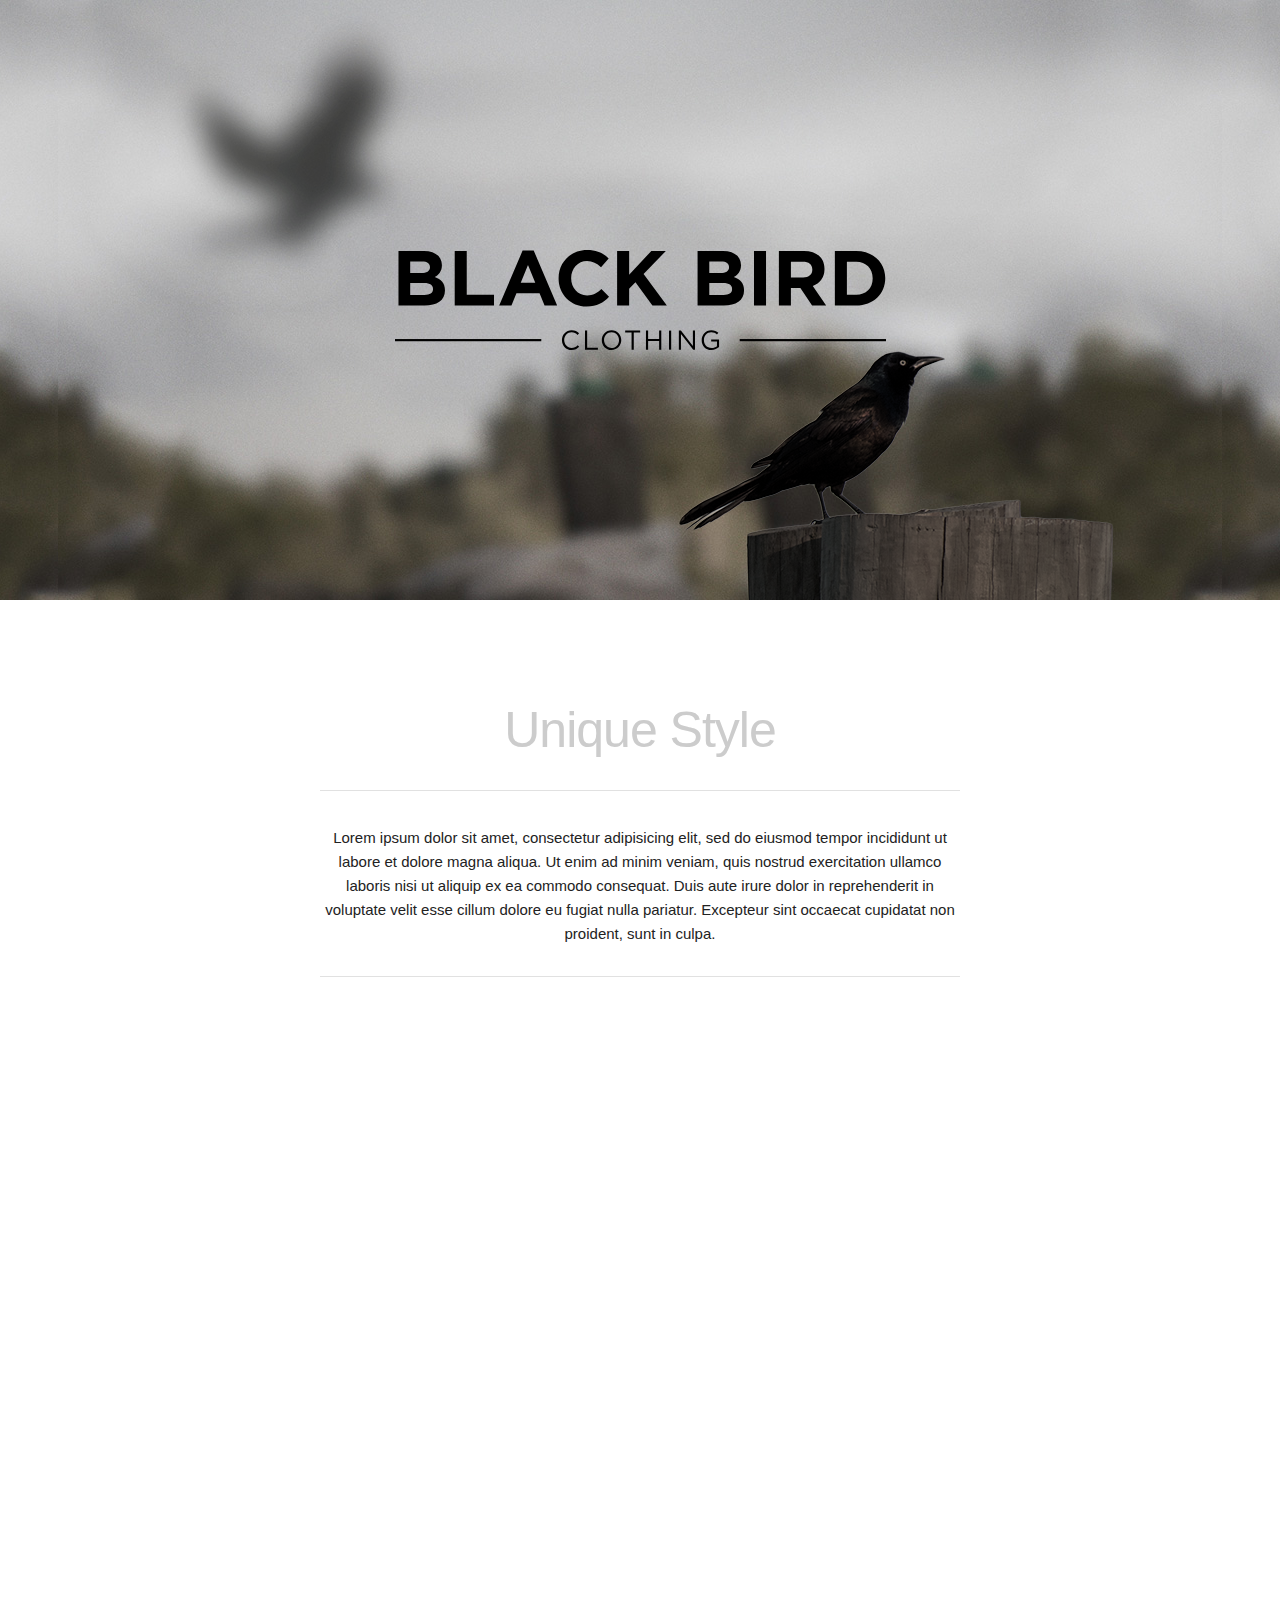
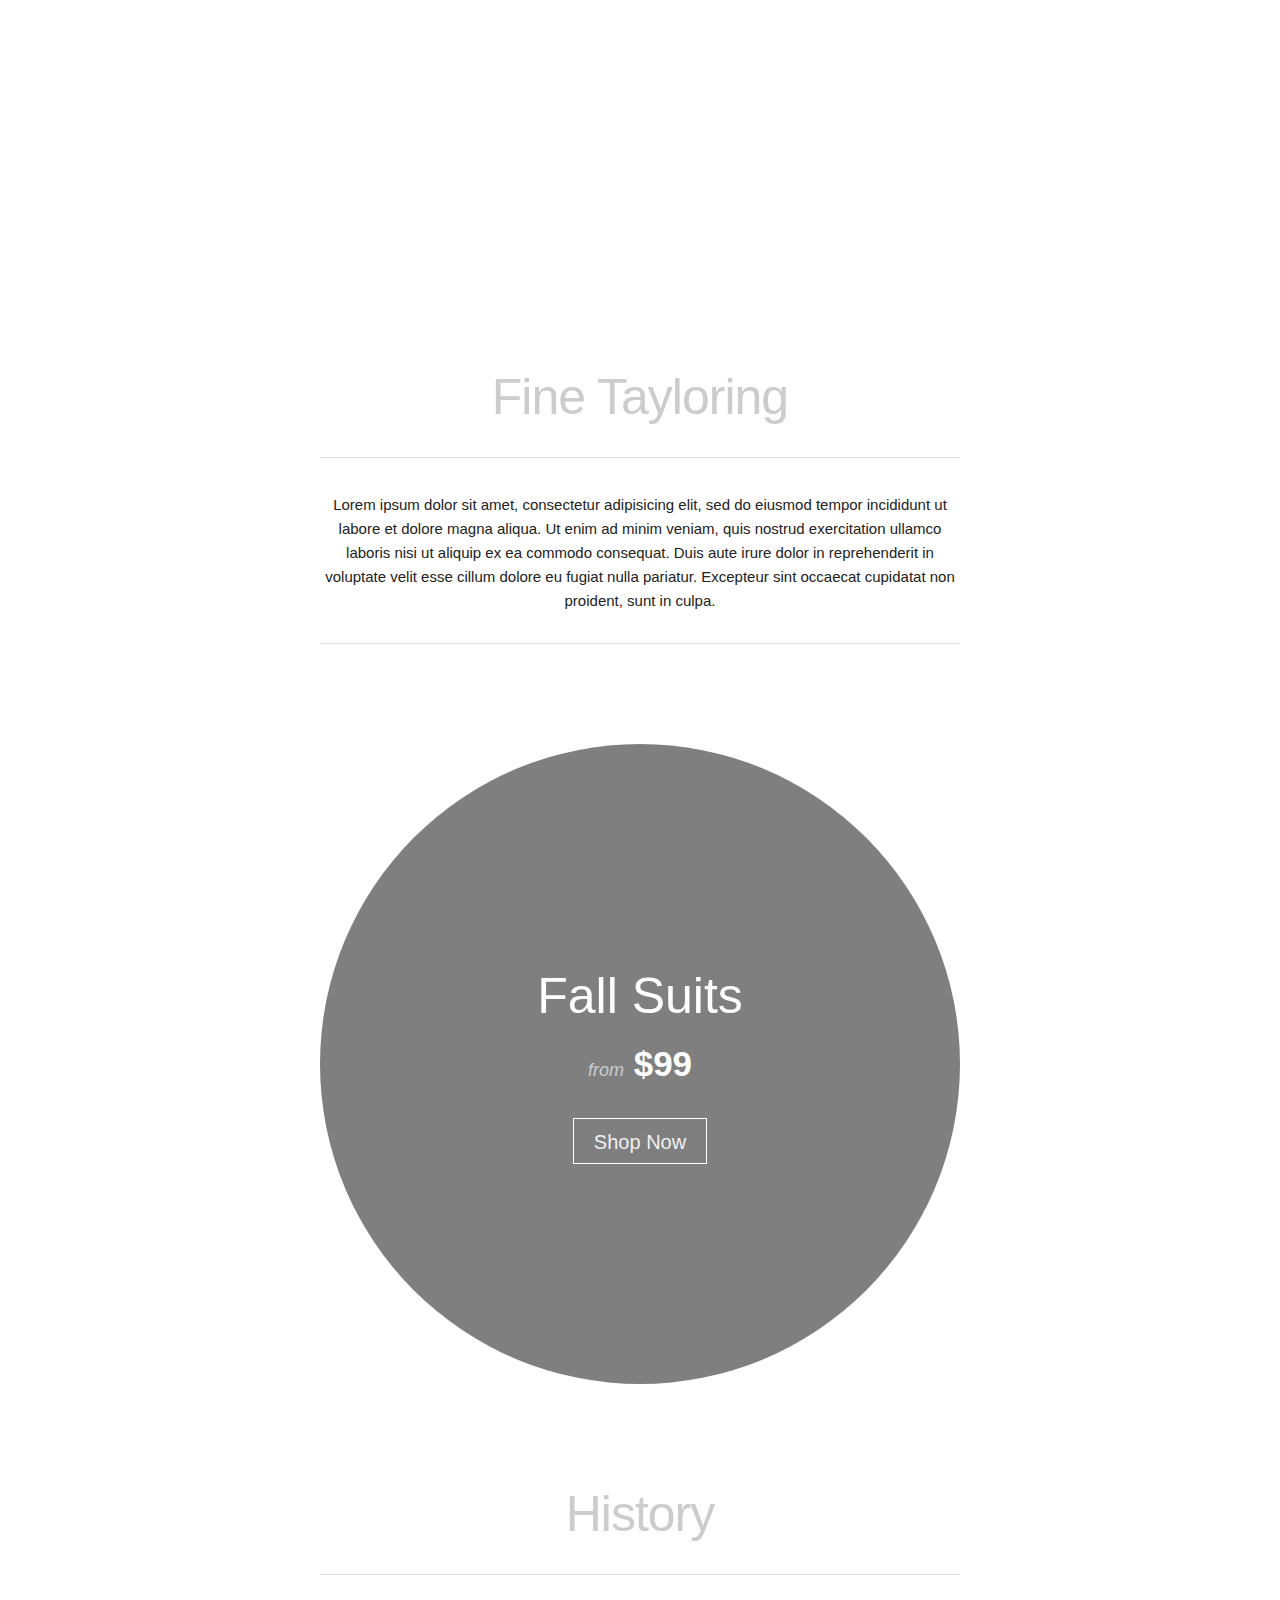
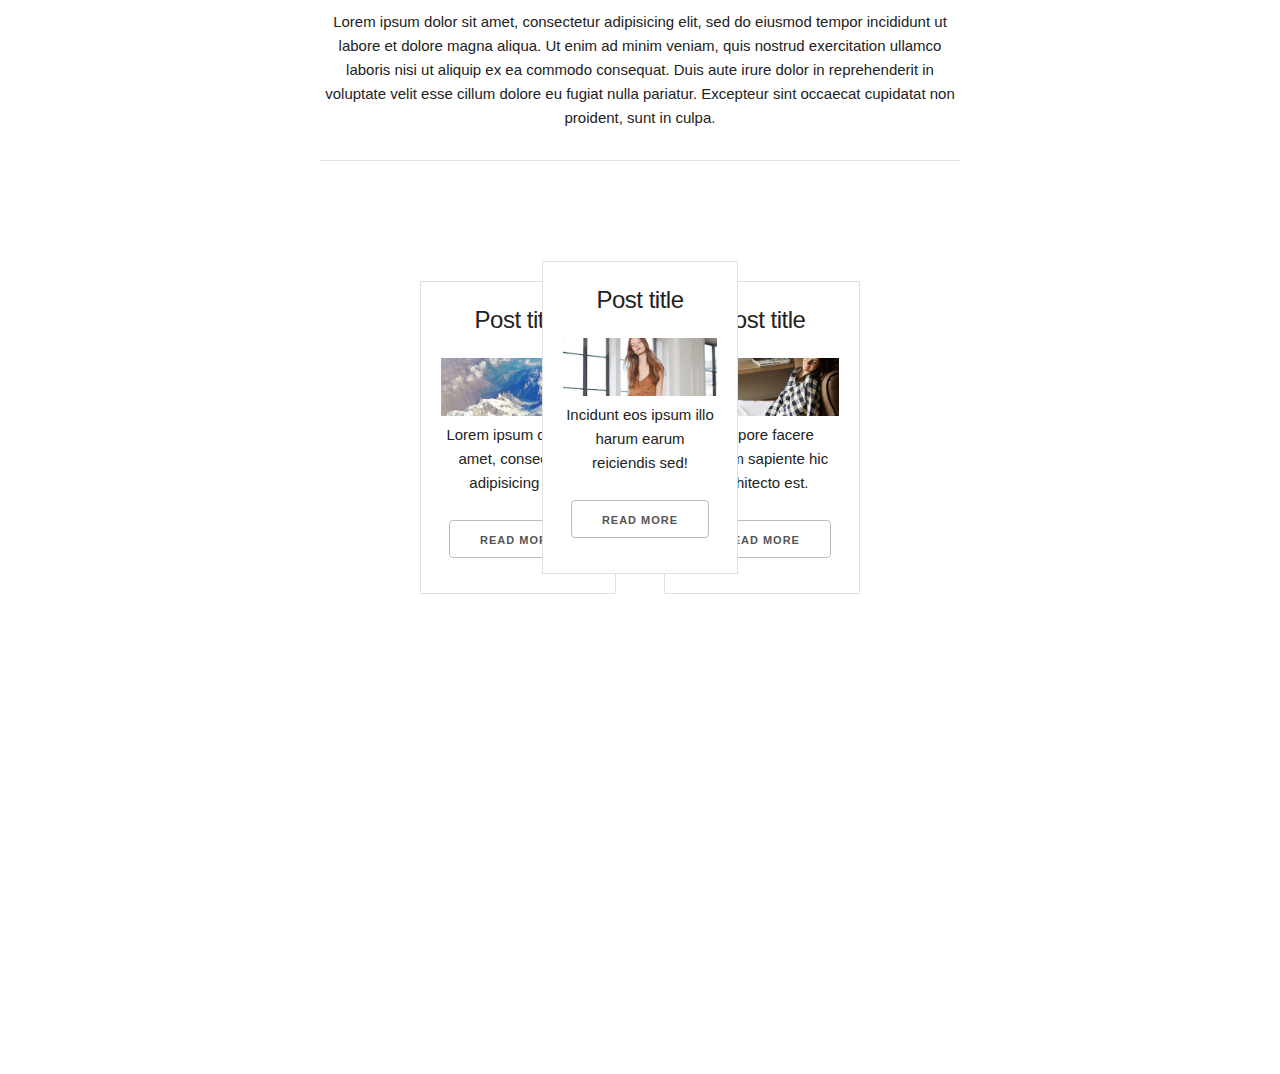
<file: index.html>
<!DOCTYPE html>
<html lang="en">
  <head>
    <meta charset="utf-8">
    <title>BlackBird Co.</title>
    <meta name="description" content="">
    <meta name="author" content="">
    <meta name="viewport" content="width=device-width, initial-scale=1">
    <link rel="stylesheet" href="css/style.css">
    <link rel="icon" type="image/png" href="images/favicon.png">
  </head>
  <body>
    <header class="bird-box">
      <div class="back-bird"></div>
      <div class="logo"></div>
      <div class="fore-bird"></div>
    </header>
    <section class="content">
      <article>
        <h1>Unique Style</h1>
        <hr>
        <p>Lorem ipsum dolor sit amet, consectetur adipisicing elit, sed do eiusmod tempor incididunt ut labore et dolore magna aliqua. Ut enim ad minim veniam, quis nostrud exercitation ullamco laboris nisi ut aliquip ex ea commodo consequat. Duis aute irure dolor in reprehenderit in voluptate velit esse cillum dolore eu fugiat nulla pariatur. Excepteur sint occaecat cupidatat non proident, sunt in culpa.</p>
        <hr>
        <div class="clothes-pics">
          <div class="row img-row">
            <figure class="columns four"><img src="images/model1.jpg">
              <figcaption>BlackBird Sweater - <strong>$135</strong></figcaption>
            </figure>
            <figure class="columns four"><img src="images/model2.jpg">
              <figcaption>BlackBird Trouser - <strong>$150</strong></figcaption>
            </figure>
            <figure class="columns four"><img src="images/model3.jpg">
              <figcaption>BlackLeather Jacket - <strong>$995</strong></figcaption>
            </figure>
          </div>
          <div class="row img-row">
            <figure class="columns four"><img src="images/model1.jpg">
              <figcaption>BlackBird Sweater - <strong>$135</strong></figcaption>
            </figure>
            <figure class="columns four"><img src="images/model2.jpg">
              <figcaption>BlackBird Trouser - <strong>$150</strong></figcaption>
            </figure>
            <figure class="columns four"><img src="images/model3.jpg">
              <figcaption>BlackLeather Jacket - <strong>$995</strong></figcaption>
            </figure>
          </div>
          <div class="row img-row">
            <figure class="columns four"><img src="images/model1.jpg">
              <figcaption>BlackBird Sweater - <strong>$135</strong></figcaption>
            </figure>
            <figure class="columns four"><img src="images/model2.jpg">
              <figcaption>BlackBird Trouser - <strong>$150</strong></figcaption>
            </figure>
            <figure class="columns four"><img src="images/model3.jpg">
              <figcaption>BlackLeather Jacket - <strong>$995</strong></figcaption>
            </figure>
          </div>
        </div>
        <h1>Fine Tayloring</h1>
        <hr>
        <p>Lorem ipsum dolor sit amet, consectetur adipisicing elit, sed do eiusmod tempor incididunt ut labore et dolore magna aliqua. Ut enim ad minim veniam, quis nostrud exercitation ullamco laboris nisi ut aliquip ex ea commodo consequat. Duis aute irure dolor in reprehenderit in voluptate velit esse cillum dolore eu fugiat nulla pariatur. Excepteur sint occaecat cupidatat non proident, sunt in culpa.</p>
        <hr>
        <div class="large-window">
          <div class="window-tint">
            <div class="promo-text">Fall Suits<strong><span>from</span> $99</strong><a class="window-cta" href="">Shop Now</a></div>
          </div>
        </div>
        <h1>History</h1>
        <hr>
        <p>Lorem ipsum dolor sit amet, consectetur adipisicing elit, sed do eiusmod tempor incididunt ut labore et dolore magna aliqua. Ut enim ad minim veniam, quis nostrud exercitation ullamco laboris nisi ut aliquip ex ea commodo consequat. Duis aute irure dolor in reprehenderit in voluptate velit esse cillum dolore eu fugiat nulla pariatur. Excepteur sint occaecat cupidatat non proident, sunt in culpa.</p>
        <hr>
        <div class="blog-posts row">
          <div class="post columns four post-1">
            <h5>Post title</h5><img src="/images/posts/one.jpg">
            <p>Lorem ipsum dolor sit amet, consectetur adipisicing elit.</p>
            <p><a class="button" href="">Read More</a></p>
          </div>
          <div class="post columns four post-2">
            <h5>Post title</h5><img src="/images/posts/two.jpg">
            <p>Incidunt eos ipsum illo harum earum reiciendis sed! </p>
            <p><a class="button" href="">Read More</a></p>
          </div>
          <div class="post columns four post-3">
            <h5>Post title</h5><img src="/images/posts/three.jpg">
            <p>Tempore facere veniam sapiente hic architecto est.</p>
            <p><a class="button" href="">Read More</a></p>
          </div>
        </div>
      </article>
    </section>
    <footer>
      <div class="row footer-stuff">
        <div class="columns three"><strong>FIND US ON</strong>
          <ul>
            <li><a href="">Twitter</a></li>
            <li><a href="">Facebook</a></li>
            <li><a href="">Pinterest</a></li>
            <li><a href="">Instagram</a></li>
          </ul>
        </div>
        <div class="columns three"><strong>OTHER SHOPS</strong>
          <ul>
            <li><a href="">Red Robin</a></li>
            <li><a href="">Emerald Eagle</a></li>
            <li><a href="">Crimson Crane</a></li>
            <li><a href="">Auburn Abbot</a></li>
          </ul>
        </div>
        <div class="columns six"><strong>OTHER SHOPS</strong>
          <p><strong>Sign Up for the newsletter</strong> ipsum dolor sit amet, consectetur adipisicing elit.</p>
          <form class="row"> 
            <div class="columns eight">
              <input class="u-full-width" type="email" placeholder="Your Email">
            </div>
            <div class="columns four">
              <input class="button-primary" type="submit">
            </div>
          </form>
        </div>
      </div>
    </footer>
    <script src="js/jquery-2.1.3.min.js"></script>
    <script src="js/functions.js"></script>
  </body>
</html>
</file>
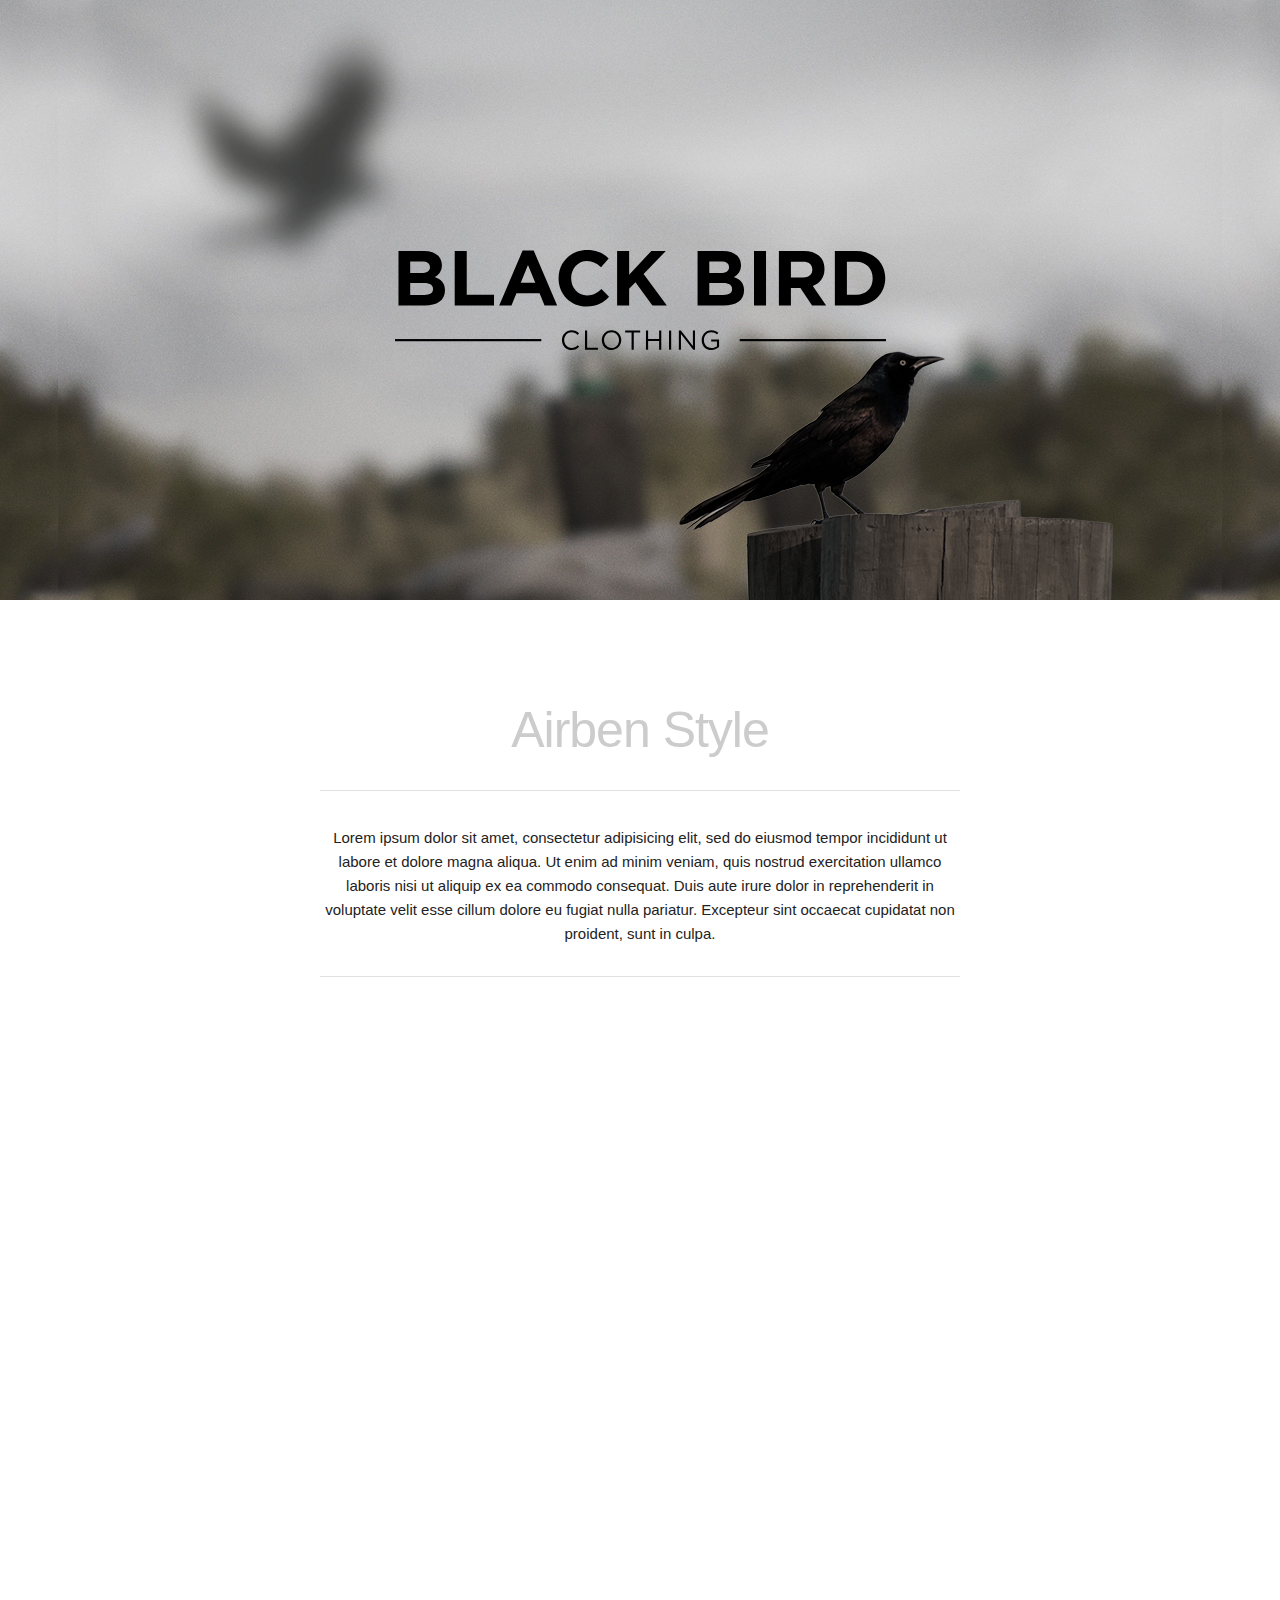
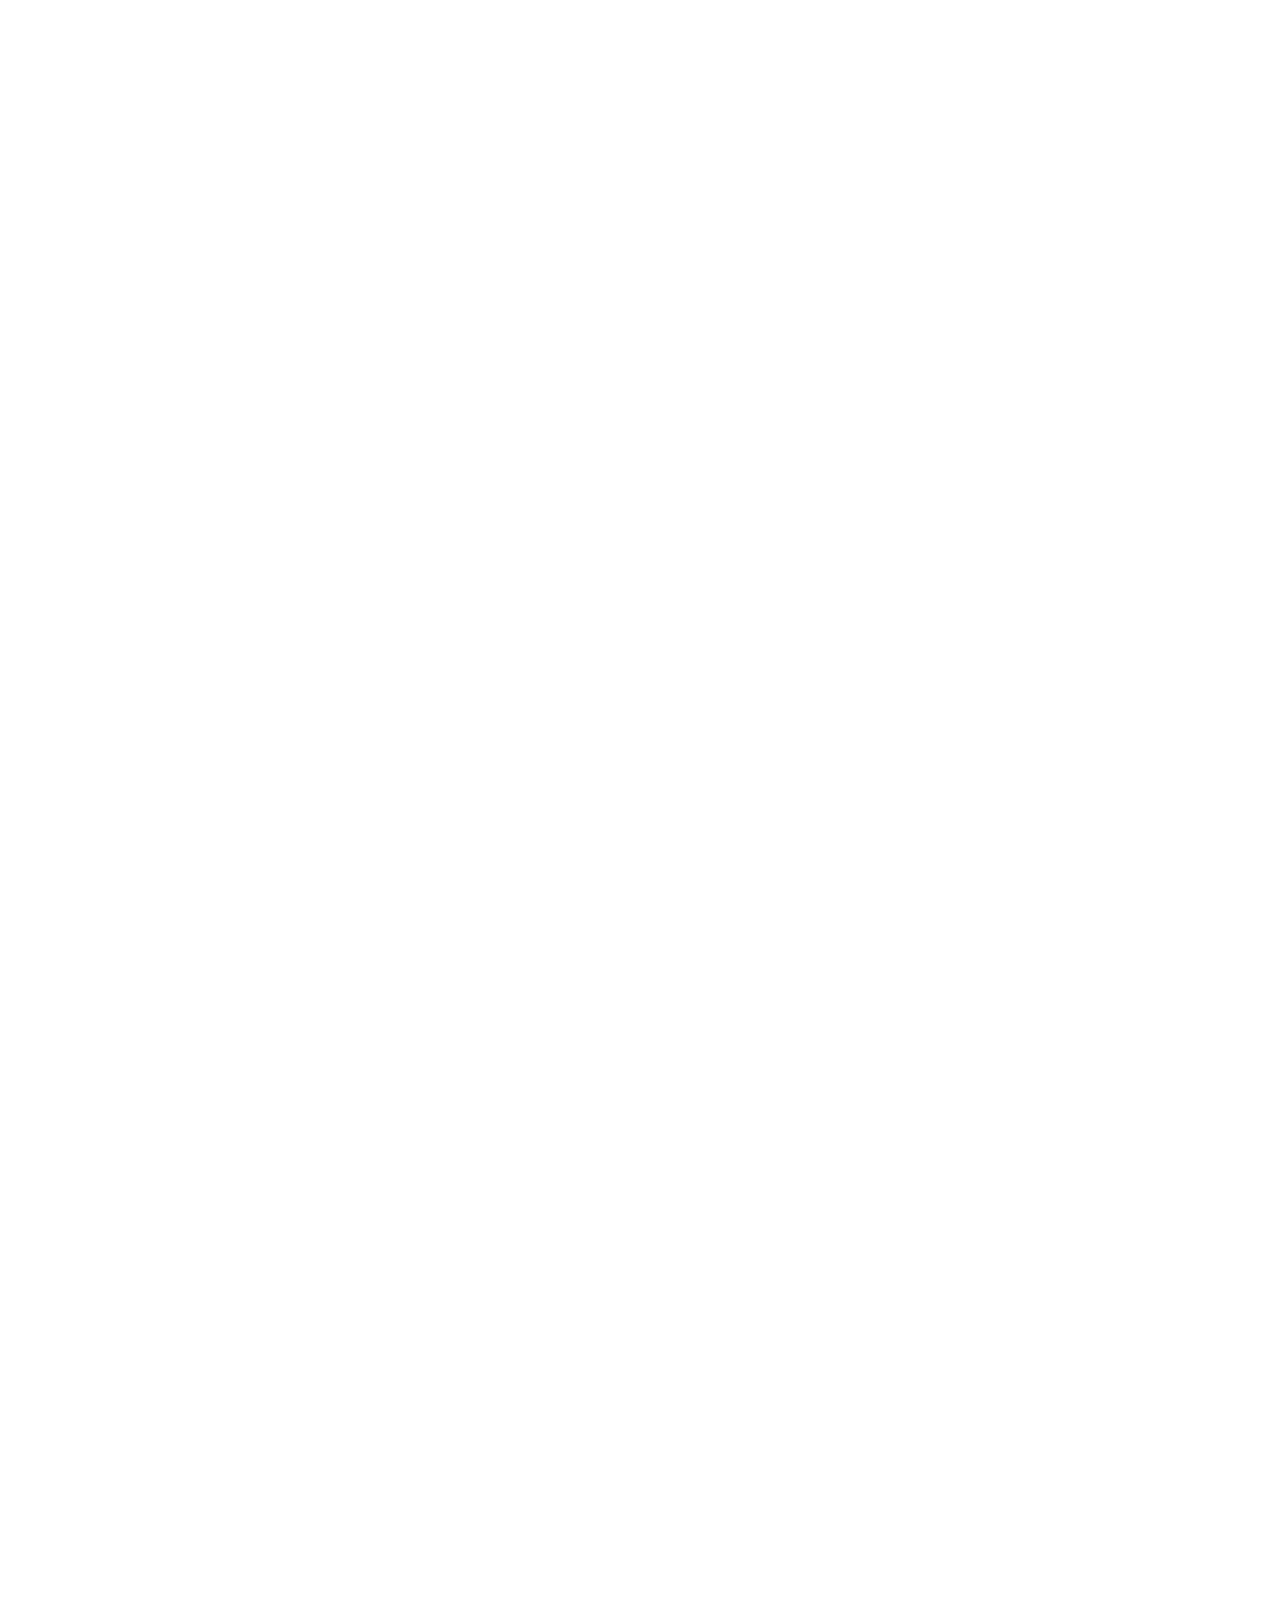
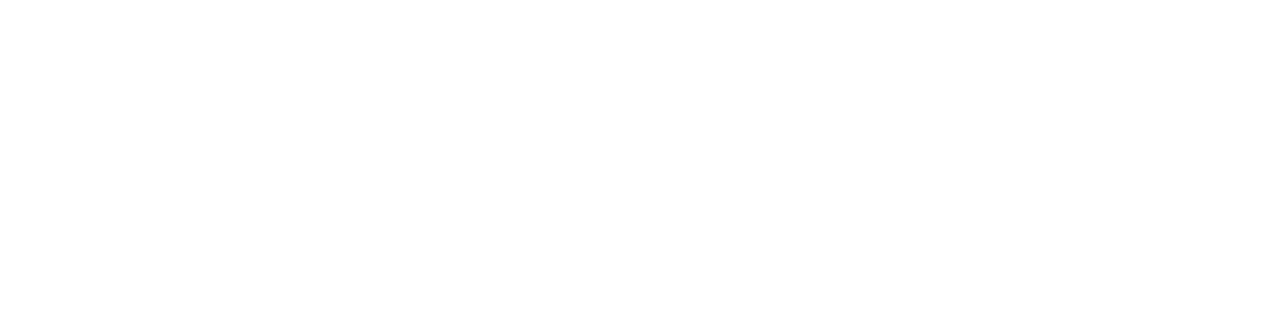
<file: index.min.html>
<!DOCTYPE html><html lang="en"><head><meta charset="utf-8"><title>BlackBird Co.</title><meta name="description" content=""><meta name="author" content=""><meta name="viewport" content="width=device-width, initial-scale=1"><link rel="stylesheet" href="css/style.css"><link rel="icon" type="image/png" href="images/favicon.png"></head><body><header class="bird-box"><div class="back-bird"></div><div class="logo"></div><div class="fore-bird"></div></header><section class="content"><article><h1>Airben Style</h1><hr><p>Lorem ipsum dolor sit amet, consectetur adipisicing elit, sed do eiusmod tempor incididunt ut labore et dolore magna aliqua. Ut enim ad minim veniam, quis nostrud exercitation ullamco laboris nisi ut aliquip ex ea commodo consequat. Duis aute irure dolor in reprehenderit in voluptate velit esse cillum dolore eu fugiat nulla pariatur. Excepteur sint occaecat cupidatat non proident, sunt in culpa.</p><hr><div style="height: 2000px"></div></article></section><script src="js/jquery-2.1.3.min.js"></script><script src="js/functions.js"></script></body></html>
</file>
<file: css/style.css>
@charset "UTF-8";
/*! normalize.css v3.0.2 | MIT License | git.io/normalize */
/**
 * 1. Set default font family to sans-serif.
 * 2. Prevent iOS text size adjust after orientation change, without disabling
 *    user zoom.
 */
html {
  font-family: sans-serif;
  /* 1 */
  -ms-text-size-adjust: 100%;
  /* 2 */
  -webkit-text-size-adjust: 100%;
  /* 2 */
}

/**
 * Remove default margin.
 */
body {
  margin: 0;
}

/* HTML5 display definitions
   ========================================================================== */
/**
 * Correct `block` display not defined for any HTML5 element in IE 8/9.
 * Correct `block` display not defined for `details` or `summary` in IE 10/11
 * and Firefox.
 * Correct `block` display not defined for `main` in IE 11.
 */
article,
aside,
details,
figcaption,
figure,
footer,
header,
hgroup,
main,
menu,
nav,
section,
summary {
  display: block;
}

/**
 * 1. Correct `inline-block` display not defined in IE 8/9.
 * 2. Normalize vertical alignment of `progress` in Chrome, Firefox, and Opera.
 */
audio,
canvas,
progress,
video {
  display: inline-block;
  /* 1 */
  vertical-align: baseline;
  /* 2 */
}

/**
 * Prevent modern browsers from displaying `audio` without controls.
 * Remove excess height in iOS 5 devices.
 */
audio:not([controls]) {
  display: none;
  height: 0;
}

/**
 * Address `[hidden]` styling not present in IE 8/9/10.
 * Hide the `template` element in IE 8/9/11, Safari, and Firefox < 22.
 */
[hidden],
template {
  display: none;
}

/* Links
   ========================================================================== */
/**
 * Remove the gray background color from active links in IE 10.
 */
a {
  background-color: transparent;
}

/**
 * Improve readability when focused and also mouse hovered in all browsers.
 */
a:active,
a:hover {
  outline: 0;
}

/* Text-level semantics
   ========================================================================== */
/**
 * Address styling not present in IE 8/9/10/11, Safari, and Chrome.
 */
abbr[title] {
  border-bottom: 1px dotted;
}

/**
 * Address style set to `bolder` in Firefox 4+, Safari, and Chrome.
 */
b,
strong {
  font-weight: bold;
}

/**
 * Address styling not present in Safari and Chrome.
 */
dfn {
  font-style: italic;
}

/**
 * Address variable `h1` font-size and margin within `section` and `article`
 * contexts in Firefox 4+, Safari, and Chrome.
 */
h1 {
  font-size: 2em;
  margin: 0.67em 0;
}

/**
 * Address styling not present in IE 8/9.
 */
mark {
  background: #ff0;
  color: #000;
}

/**
 * Address inconsistent and variable font size in all browsers.
 */
small {
  font-size: 80%;
}

/**
 * Prevent `sub` and `sup` affecting `line-height` in all browsers.
 */
sub,
sup {
  font-size: 75%;
  line-height: 0;
  position: relative;
  vertical-align: baseline;
}

sup {
  top: -0.5em;
}

sub {
  bottom: -0.25em;
}

/* Embedded content
   ========================================================================== */
/**
 * Remove border when inside `a` element in IE 8/9/10.
 */
img {
  border: 0;
}

/**
 * Correct overflow not hidden in IE 9/10/11.
 */
svg:not(:root) {
  overflow: hidden;
}

/* Grouping content
   ========================================================================== */
/**
 * Address margin not present in IE 8/9 and Safari.
 */
figure {
  margin: 1em 40px;
}

/**
 * Address differences between Firefox and other browsers.
 */
hr {
  box-sizing: content-box;
  height: 0;
}

/**
 * Contain overflow in all browsers.
 */
pre {
  overflow: auto;
}

/**
 * Address odd `em`-unit font size rendering in all browsers.
 */
code,
kbd,
pre,
samp {
  font-family: monospace, monospace;
  font-size: 1em;
}

/* Forms
   ========================================================================== */
/**
 * Known limitation: by default, Chrome and Safari on OS X allow very limited
 * styling of `select`, unless a `border` property is set.
 */
/**
 * 1. Correct color not being inherited.
 *    Known issue: affects color of disabled elements.
 * 2. Correct font properties not being inherited.
 * 3. Address margins set differently in Firefox 4+, Safari, and Chrome.
 */
button,
input,
optgroup,
select,
textarea {
  color: inherit;
  /* 1 */
  font: inherit;
  /* 2 */
  margin: 0;
  /* 3 */
}

/**
 * Address `overflow` set to `hidden` in IE 8/9/10/11.
 */
button {
  overflow: visible;
}

/**
 * Address inconsistent `text-transform` inheritance for `button` and `select`.
 * All other form control elements do not inherit `text-transform` values.
 * Correct `button` style inheritance in Firefox, IE 8/9/10/11, and Opera.
 * Correct `select` style inheritance in Firefox.
 */
button,
select {
  text-transform: none;
}

/**
 * 1. Avoid the WebKit bug in Android 4.0.* where (2) destroys native `audio`
 *    and `video` controls.
 * 2. Correct inability to style clickable `input` types in iOS.
 * 3. Improve usability and consistency of cursor style between image-type
 *    `input` and others.
 */
button,
html input[type=button],
input[type=reset],
input[type=submit] {
  -webkit-appearance: button;
  /* 2 */
  cursor: pointer;
  /* 3 */
}

/**
 * Re-set default cursor for disabled elements.
 */
button[disabled],
html input[disabled] {
  cursor: default;
}

/**
 * Remove inner padding and border in Firefox 4+.
 */
button::-moz-focus-inner,
input::-moz-focus-inner {
  border: 0;
  padding: 0;
}

/**
 * Address Firefox 4+ setting `line-height` on `input` using `!important` in
 * the UA stylesheet.
 */
input {
  line-height: normal;
}

/**
 * It's recommended that you don't attempt to style these elements.
 * Firefox's implementation doesn't respect box-sizing, padding, or width.
 *
 * 1. Address box sizing set to `content-box` in IE 8/9/10.
 * 2. Remove excess padding in IE 8/9/10.
 */
input[type=checkbox],
input[type=radio] {
  box-sizing: border-box;
  /* 1 */
  padding: 0;
  /* 2 */
}

/**
 * Fix the cursor style for Chrome's increment/decrement buttons. For certain
 * `font-size` values of the `input`, it causes the cursor style of the
 * decrement button to change from `default` to `text`.
 */
input[type=number]::-webkit-inner-spin-button,
input[type=number]::-webkit-outer-spin-button {
  height: auto;
}

/**
 * 1. Address `appearance` set to `searchfield` in Safari and Chrome.
 * 2. Address `box-sizing` set to `border-box` in Safari and Chrome
 *    (include `-moz` to future-proof).
 */
input[type=search] {
  -webkit-appearance: textfield;
  /* 1 */
  /* 2 */
  box-sizing: content-box;
}

/**
 * Remove inner padding and search cancel button in Safari and Chrome on OS X.
 * Safari (but not Chrome) clips the cancel button when the search input has
 * padding (and `textfield` appearance).
 */
input[type=search]::-webkit-search-cancel-button,
input[type=search]::-webkit-search-decoration {
  -webkit-appearance: none;
}

/**
 * Define consistent border, margin, and padding.
 */
fieldset {
  border: 1px solid #c0c0c0;
  margin: 0 2px;
  padding: 0.35em 0.625em 0.75em;
}

/**
 * 1. Correct `color` not being inherited in IE 8/9/10/11.
 * 2. Remove padding so people aren't caught out if they zero out fieldsets.
 */
legend {
  border: 0;
  /* 1 */
  padding: 0;
  /* 2 */
}

/**
 * Remove default vertical scrollbar in IE 8/9/10/11.
 */
textarea {
  overflow: auto;
}

/**
 * Don't inherit the `font-weight` (applied by a rule above).
 * NOTE: the default cannot safely be changed in Chrome and Safari on OS X.
 */
optgroup {
  font-weight: bold;
}

/* Tables
   ========================================================================== */
/**
 * Remove most spacing between table cells.
 */
table {
  border-collapse: collapse;
  border-spacing: 0;
}

td,
th {
  padding: 0;
}

/*
* Skeleton V2.0.4
* Copyright 2014, Dave Gamache
* www.getskeleton.com
* Free to use under the MIT license.
* http://www.opensource.org/licenses/mit-license.php
* 12/29/2014
*/
/* Table of contents
––––––––––––––––––––––––––––––––––––––––––––––––––
- Grid
- Base Styles
- Typography
- Links
- Buttons
- Forms
- Lists
- Code
- Tables
- Spacing
- Utilities
- Clearing
- Media Queries
*/
/* Grid
–––––––––––––––––––––––––––––––––––––––––––––––––– */
.container {
  position: relative;
  width: 100%;
  max-width: 960px;
  margin: 0 auto;
  padding: 0 20px;
  box-sizing: border-box;
}

.column,
.columns {
  width: 100%;
  float: left;
  box-sizing: border-box;
}

/* For devices larger than 400px */
@media (min-width: 400px) {
  .container {
    width: 85%;
    padding: 0;
  }
}
/* For devices larger than 550px */
@media (min-width: 550px) {
  .container {
    width: 80%;
  }

  .column,
.columns {
    margin-left: 4%;
  }

  .column:first-child,
.columns:first-child {
    margin-left: 0;
  }

  .one.column,
.one.columns {
    width: 4.6666666667%;
  }

  .two.columns {
    width: 13.3333333333%;
  }

  .three.columns {
    width: 22%;
  }

  .four.columns {
    width: 30.6666666667%;
  }

  .five.columns {
    width: 39.3333333333%;
  }

  .six.columns {
    width: 48%;
  }

  .seven.columns {
    width: 56.6666666667%;
  }

  .eight.columns {
    width: 65.3333333333%;
  }

  .nine.columns {
    width: 74%;
  }

  .ten.columns {
    width: 82.6666666667%;
  }

  .eleven.columns {
    width: 91.3333333333%;
  }

  .twelve.columns {
    width: 100%;
    margin-left: 0;
  }

  .one-third.column {
    width: 30.6666666667%;
  }

  .two-thirds.column {
    width: 65.3333333333%;
  }

  .one-half.column {
    width: 48%;
  }

  /* Offsets */
  .offset-by-one.column,
.offset-by-one.columns {
    margin-left: 8.6666666667%;
  }

  .offset-by-two.column,
.offset-by-two.columns {
    margin-left: 17.3333333333%;
  }

  .offset-by-three.column,
.offset-by-three.columns {
    margin-left: 26%;
  }

  .offset-by-four.column,
.offset-by-four.columns {
    margin-left: 34.6666666667%;
  }

  .offset-by-five.column,
.offset-by-five.columns {
    margin-left: 43.3333333333%;
  }

  .offset-by-six.column,
.offset-by-six.columns {
    margin-left: 52%;
  }

  .offset-by-seven.column,
.offset-by-seven.columns {
    margin-left: 60.6666666667%;
  }

  .offset-by-eight.column,
.offset-by-eight.columns {
    margin-left: 69.3333333333%;
  }

  .offset-by-nine.column,
.offset-by-nine.columns {
    margin-left: 78%;
  }

  .offset-by-ten.column,
.offset-by-ten.columns {
    margin-left: 86.6666666667%;
  }

  .offset-by-eleven.column,
.offset-by-eleven.columns {
    margin-left: 95.3333333333%;
  }

  .offset-by-one-third.column,
.offset-by-one-third.columns {
    margin-left: 34.6666666667%;
  }

  .offset-by-two-thirds.column,
.offset-by-two-thirds.columns {
    margin-left: 69.3333333333%;
  }

  .offset-by-one-half.column,
.offset-by-one-half.columns {
    margin-left: 52%;
  }
}
/* Base Styles
–––––––––––––––––––––––––––––––––––––––––––––––––– */
/* NOTE
html is set to 62.5% so that all the REM measurements throughout Skeleton
are based on 10px sizing. So basically 1.5rem = 15px :) */
html {
  font-size: 62.5%;
}

body {
  font-size: 1.5em;
  /* currently ems cause chrome bug misinterpreting rems on body element */
  line-height: 1.6;
  font-weight: 400;
  font-family: "Raleway", "HelveticaNeue", "Helvetica Neue", Helvetica, Arial, sans-serif;
  color: #222;
}

/* Typography
–––––––––––––––––––––––––––––––––––––––––––––––––– */
h1, h2, h3, h4, h5, h6 {
  margin-top: 0;
  margin-bottom: 2rem;
  font-weight: 300;
}

h1 {
  font-size: 4rem;
  line-height: 1.2;
  letter-spacing: -0.1rem;
}

h2 {
  font-size: 3.6rem;
  line-height: 1.25;
  letter-spacing: -0.1rem;
}

h3 {
  font-size: 3rem;
  line-height: 1.3;
  letter-spacing: -0.1rem;
}

h4 {
  font-size: 2.4rem;
  line-height: 1.35;
  letter-spacing: -0.08rem;
}

h5 {
  font-size: 1.8rem;
  line-height: 1.5;
  letter-spacing: -0.05rem;
}

h6 {
  font-size: 1.5rem;
  line-height: 1.6;
  letter-spacing: 0;
}

/* Larger than phablet */
@media (min-width: 550px) {
  h1 {
    font-size: 5rem;
  }

  h2 {
    font-size: 4.2rem;
  }

  h3 {
    font-size: 3.6rem;
  }

  h4 {
    font-size: 3rem;
  }

  h5 {
    font-size: 2.4rem;
  }

  h6 {
    font-size: 1.5rem;
  }
}
p {
  margin-top: 0;
}

/* Links
–––––––––––––––––––––––––––––––––––––––––––––––––– */
a {
  color: #1EAEDB;
}

a:hover {
  color: #0FA0CE;
}

/* Buttons
–––––––––––––––––––––––––––––––––––––––––––––––––– */
.button,
button,
input[type=submit],
input[type=reset],
input[type=button] {
  display: inline-block;
  height: 38px;
  padding: 0 30px;
  color: #555;
  text-align: center;
  font-size: 11px;
  font-weight: 600;
  line-height: 38px;
  letter-spacing: 0.1rem;
  text-transform: uppercase;
  text-decoration: none;
  white-space: nowrap;
  background-color: transparent;
  border-radius: 4px;
  border: 1px solid #bbb;
  cursor: pointer;
  box-sizing: border-box;
}

.button:hover,
button:hover,
input[type=submit]:hover,
input[type=reset]:hover,
input[type=button]:hover,
.button:focus,
button:focus,
input[type=submit]:focus,
input[type=reset]:focus,
input[type=button]:focus {
  color: #333;
  border-color: #888;
  outline: 0;
}

.button.button-primary,
button.button-primary,
input[type=submit].button-primary,
input[type=reset].button-primary,
input[type=button].button-primary {
  color: #FFF;
  background-color: #33C3F0;
  border-color: #33C3F0;
}

.button.button-primary:hover,
button.button-primary:hover,
input[type=submit].button-primary:hover,
input[type=reset].button-primary:hover,
input[type=button].button-primary:hover,
.button.button-primary:focus,
button.button-primary:focus,
input[type=submit].button-primary:focus,
input[type=reset].button-primary:focus,
input[type=button].button-primary:focus {
  color: #FFF;
  background-color: #1EAEDB;
  border-color: #1EAEDB;
}

/* Forms
–––––––––––––––––––––––––––––––––––––––––––––––––– */
input[type=email],
input[type=number],
input[type=search],
input[type=text],
input[type=tel],
input[type=url],
input[type=password],
textarea,
select {
  height: 38px;
  padding: 6px 10px;
  /* The 6px vertically centers text on FF, ignored by Webkit */
  background-color: #fff;
  border: 1px solid #D1D1D1;
  border-radius: 4px;
  box-shadow: none;
  box-sizing: border-box;
}

/* Removes awkward default styles on some inputs for iOS */
input[type=email],
input[type=number],
input[type=search],
input[type=text],
input[type=tel],
input[type=url],
input[type=password],
textarea {
  -webkit-appearance: none;
  -moz-appearance: none;
  appearance: none;
}

textarea {
  min-height: 65px;
  padding-top: 6px;
  padding-bottom: 6px;
}

input[type=email]:focus,
input[type=number]:focus,
input[type=search]:focus,
input[type=text]:focus,
input[type=tel]:focus,
input[type=url]:focus,
input[type=password]:focus,
textarea:focus,
select:focus {
  border: 1px solid #33C3F0;
  outline: 0;
}

label,
legend {
  display: block;
  margin-bottom: 0.5rem;
  font-weight: 600;
}

fieldset {
  padding: 0;
  border-width: 0;
}

input[type=checkbox],
input[type=radio] {
  display: inline;
}

label > .label-body {
  display: inline-block;
  margin-left: 0.5rem;
  font-weight: normal;
}

/* Lists
–––––––––––––––––––––––––––––––––––––––––––––––––– */
ul {
  list-style: circle inside;
}

ol {
  list-style: decimal inside;
}

ol, ul {
  padding-left: 0;
  margin-top: 0;
}

ul ul,
ul ol,
ol ol,
ol ul {
  margin: 1.5rem 0 1.5rem 3rem;
  font-size: 90%;
}

li {
  margin-bottom: 1rem;
}

/* Code
–––––––––––––––––––––––––––––––––––––––––––––––––– */
code {
  padding: 0.2rem 0.5rem;
  margin: 0 0.2rem;
  font-size: 90%;
  white-space: nowrap;
  background: #F1F1F1;
  border: 1px solid #E1E1E1;
  border-radius: 4px;
}

pre > code {
  display: block;
  padding: 1rem 1.5rem;
  white-space: pre;
}

/* Tables
–––––––––––––––––––––––––––––––––––––––––––––––––– */
th,
td {
  padding: 12px 15px;
  text-align: left;
  border-bottom: 1px solid #E1E1E1;
}

th:first-child,
td:first-child {
  padding-left: 0;
}

th:last-child,
td:last-child {
  padding-right: 0;
}

/* Spacing
–––––––––––––––––––––––––––––––––––––––––––––––––– */
button,
.button {
  margin-bottom: 1rem;
}

input,
textarea,
select,
fieldset {
  margin-bottom: 1.5rem;
}

pre,
blockquote,
dl,
figure,
table,
p,
ul,
ol,
form {
  margin-bottom: 2.5rem;
}

/* Utilities
–––––––––––––––––––––––––––––––––––––––––––––––––– */
.u-full-width {
  width: 100%;
  box-sizing: border-box;
}

.u-max-full-width {
  max-width: 100%;
  box-sizing: border-box;
}

.u-pull-right {
  float: right;
}

.u-pull-left {
  float: left;
}

/* Misc
–––––––––––––––––––––––––––––––––––––––––––––––––– */
hr {
  margin-top: 3rem;
  margin-bottom: 3.5rem;
  border-width: 0;
  border-top: 1px solid #E1E1E1;
}

/* Clearing
–––––––––––––––––––––––––––––––––––––––––––––––––– */
/* Self Clearing Goodness */
.container:after,
.row:after,
.u-cf {
  content: "";
  display: table;
  clear: both;
}

/* Media Queries
–––––––––––––––––––––––––––––––––––––––––––––––––– */
/*
Note: The best way to structure the use of media queries is to create the queries
near the relevant code. For example, if you wanted to change the styles for buttons
on small devices, paste the mobile query code up in the buttons section and style it
there.
*/
/* Larger than mobile */
/* Larger than phablet (also point when grid becomes active) */
/* Larger than tablet */
/* Larger than desktop */
/* Larger than Desktop HD */
body {
  font-family: "Open Sans", sans-serif;
}

h1 {
  color: #ccc;
  weight: 300;
}

figure {
  margin: auto;
}

.content {
  position: relative;
  background: white;
  margin-bottom: 400px;
  overflow: hidden;
  z-index: 2;
}
.content article {
  padding: 100px 0;
  max-width: 640px;
  margin: 0 auto;
  text-align: center;
}

img {
  max-width: 100%;
}

.bird-box {
  position: relative;
  height: 600px;
  background-image: url(../images/bird-bg.jpg);
  background-size: auto 600px;
  background-position: top center;
  background-attachment: fixed;
  overflow: hidden;
  z-index: 3;
}

.logo {
  height: 100px;
  width: 100%;
  background-image: url(../images/black-bird-logo.svg);
  background-position: center;
  background-repeat: no-repeat;
  position: absolute;
  top: 50%;
  margin-top: -50px;
}

.fore-bird {
  width: 960px;
  height: 733px;
  background-image: url(../images/fore-bird.png);
  background-repeat: no-repeat;
  background-position: right bottom;
  position: absolute;
  left: 50%;
  margin-left: -480px;
  top: 350px;
}

.back-bird {
  width: 960px;
  height: 298px;
  background-image: url(../images/back-bird.png);
  background-repeat: no-repeat;
  background-position: top left;
  position: absolute;
  left: 50%;
  margin-left: -480px;
}

.clothes-pics {
  margin-top: 100px;
  margin-bottom: 100px;
}
.clothes-pics figure {
  margin-bottom: 20px;
  position: relative;
  opacity: 0;
  transform: translateX(30px);
  transition: all 0.4s ease-in-out;
  overflow: hidden;
  cursor: pointer;
}
.clothes-pics figure.is-showing {
  opacity: 1;
  transform: translateX(0px);
}
.clothes-pics figure img {
  display: block;
  transform: scale(1);
  transition: all 0.3s ease-in-out;
}
.clothes-pics figure:hover figcaption {
  left: 0%;
}
.clothes-pics figure:hover img {
  transform: scale(1.1);
}
.clothes-pics figcaption {
  position: absolute;
  bottom: 10px;
  left: -100%;
  background: black;
  color: white;
  padding: 2px 8px;
  font-size: 11px;
  transition: all 0.3s ease-in-out;
}

.large-window {
  height: 640px;
  background-image: url(../images/model2.jpg);
  background-position: center 0px;
  background-repeat: repeat-y;
  background-attachment: fixed;
  margin-top: 100px;
  border-radius: 50%;
  position: relative;
  margin-bottom: 100px;
}

.window-tint {
  background-color: rgba(0, 0, 0, 0.5);
  position: absolute;
  top: 0;
  left: 0;
  right: 0;
  bottom: 0;
  border-radius: 50%;
  display: flex;
  justify-content: center;
  align-items: center;
}

.promo-text {
  color: white;
  font-weight: 100;
  font-size: 50px;
}
.promo-text strong {
  display: block;
  font-size: 35px;
}
.promo-text span {
  font-weight: 300;
  font-size: 18px;
  font-style: italic;
  color: rgba(255, 255, 255, 0.6);
}

.window-cta {
  font-size: 20px;
  text-decoration: none;
  color: rgba(255, 255, 255, 0.9);
  border: 1px solid white;
  padding: 12px 20px 10px 20px;
  transition: all 0.1s ease-in-out;
}
.window-cta:hover {
  color: black;
  background: rgba(255, 255, 255, 0.6);
  border: 1px solid rgba(255, 255, 255, 0.1);
}

.blog-posts {
  margin-top: 100px;
}
.blog-posts .post {
  border: 1px solid #e1e1e1;
  padding: 20px 20px 0;
  background: white;
  position: relative;
}
.blog-posts .post-1 {
  transform: translate(100px, 20px);
}
.blog-posts .post-2 {
  z-index: 2;
}
.blog-posts .post-3 {
  transform: translate(-100px, 20px);
}

footer {
  background: black;
  color: white;
  padding: 40px 0;
  position: fixed;
  bottom: 0;
  width: 100%;
}
footer .footer-stuff {
  max-width: 640px;
  margin: 0 auto;
}
footer a {
  color: white;
}
</file>
